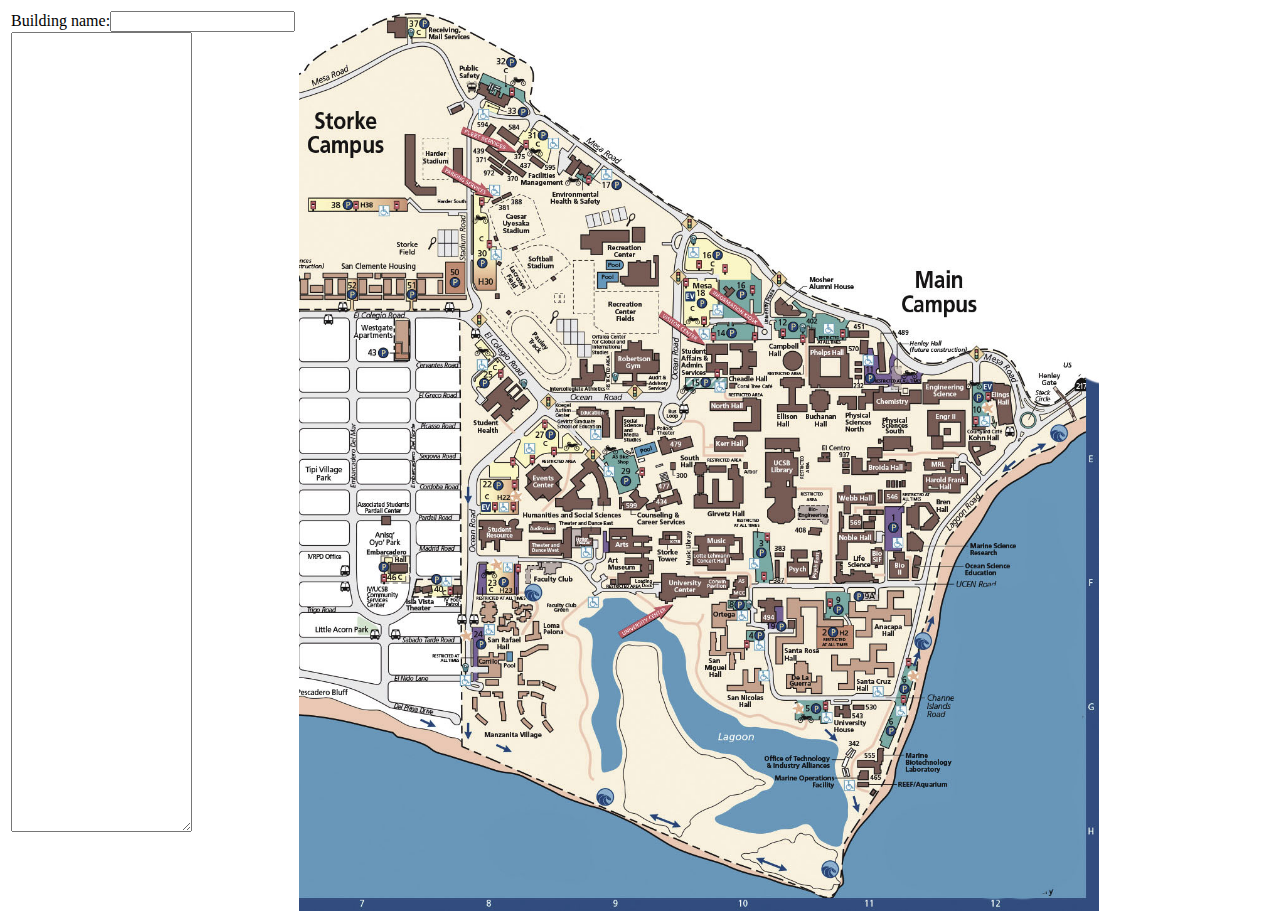
<file: coordinate_maker/index.html>
<html>
<head>

<style>
td{
	vertical-align: top;
}
</style>

<script type="text/javascript">
<!--
function FindPosition(oElement)
{
  if(typeof( oElement.offsetParent ) != "undefined")
  {
    for(var posX = 0, posY = 0; oElement; oElement = oElement.offsetParent)
    {
      posX += oElement.offsetLeft;
      posY += oElement.offsetTop;
    }
      return [ posX, posY ];
    }
    else
    {
      return [ oElement.x, oElement.y ];
    }
}
function GetCoordinates(e)
{
  document.getElementById("name").focus()
  var myImg = document.getElementById("myImgId");
  var PosX = 0;
  var PosY = 0;
  var ImgPos;
  ImgPos = FindPosition(myImg);
  if (!e) var e = window.event;
  if (e.pageX || e.pageY)
  {
    PosX = e.pageX;
    PosY = e.pageY;
  }
  else if (e.clientX || e.clientY)
    {
      PosX = e.clientX + document.body.scrollLeft
        + document.documentElement.scrollLeft;
      PosY = e.clientY + document.body.scrollTop
        + document.documentElement.scrollTop;
    }
  PosX = PosX - ImgPos[0];
  PosY = PosY - ImgPos[1];
  
  document.getElementById("status").value=document.getElementById("status").value+document.getElementById("name").value+"("+PosX+" "+PosY+")\n";
}
//-->


function init(){
	var myImg = document.getElementById("myImgId");
	myImg.onmousedown = GetCoordinates;
}

onload=init
</script>

</head>
<body>

<table>
<td>
Building name:<input id="name">
<br>
<textarea id="status" style="height: 800px;">
	
</textarea>

</td>
<td>
<img src="UCSB_largemap.jpg" id="myImgId" style="width: 800px;" onmousedown="getCoordinates()">
</td>
</table>


</body>


</html>
</file>
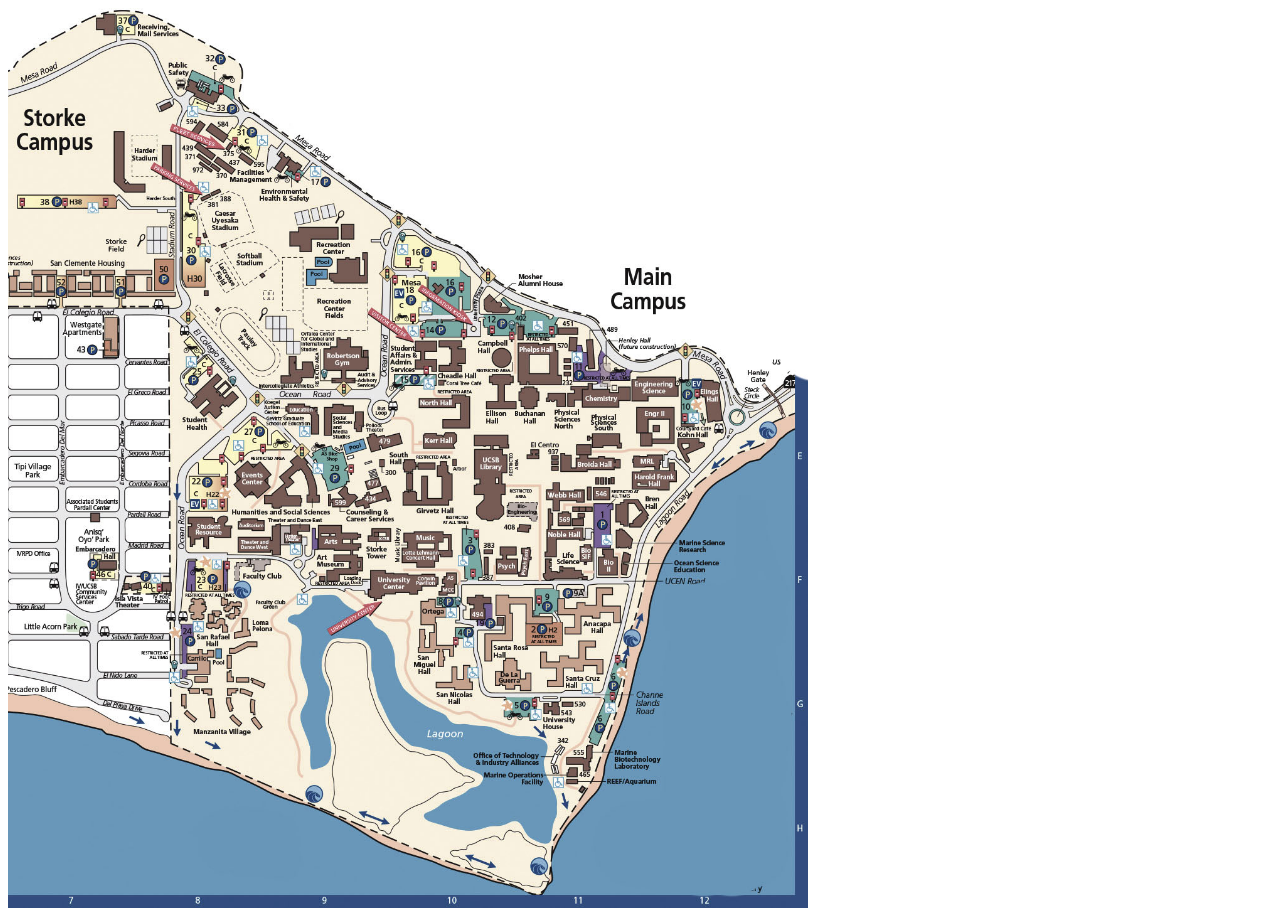
<file: popupMap/index.html>
<html>
<head>

<style>
td{
	vertical-align: top;
}
.pin{
	position: absolute;
	background: white;
	font-size: 12;
	font-family: verdana;
	padding: 2px;
	border: 1px solid grey;
	border-radius: 3px;
}
</style>

<script type="text/javascript">


coords = [
["BUCHN",[521,390]],
["HSSB",[288,477]],
["PHELP",[531,354]],
["ARTS",[332,531]],
["EMBARHALL",[98,558]],
["TD-W",[254,536]],
["494",[471,597]],
["IV,THEA",[128,580]],
["NH",[457,403]],
["HFH",[647,472]],
["GIRV",[439,485]],
["BRDA",[577,457]],
["387",[478,560]],
["SH",[401,475]],
["PSYCH",[499,558]],
["WEBB",[556,489]],
["ENGR",[649,421]],
["ESB",[647,382]],
["CHEM",[592,390]],
["PSB-S",[597,432]],
["PSB-N",[559,392]],
["LSB",[559,566]],
["CAMPBHALL",[494,352]],
["ELLSN",[493,388]],
["SSMS",[320,415]],
["ED",[307,414]],
["KERR,HALL",[430,434]],
["ELNGS",[704,390]],
["BSIF",[579,547]],
["HARDR",[111,149]],
["MLAB",[576,754]],
["PSY-E",[517,554]],
["MUSICLLCH",[420,548]],
["BREN",[619,507]],
["RECEN",[340,263]],
["RGYM",[336,352]],
["BSBL,FIELD",[217,213]],
["RECENPVGYM",[340,224]],
["EVENTCENTR",[245,472]],
["STORKFIELD",[108,238]],
["RECENCOURT",[341,270]],
["RECENFIELD",[328,303]],
["SFTBLFIELD",[241,253]],
["SWIM,POOL",[347,441]],
["RECENPOOL",[311,266]],
["TRACKFIELD",[238,331]],
["RGYM,CTS",[275,327]],
["RECENCTS",[307,206]],
["RECENWT,RM",[333,259]],
["PLLOK",[352,413]],
["PLLOKSTAGE",[351,415]],
["TD-E",[292,522]],
["477",[365,476]],
["451",[560,324]],
["SCRIMFIELD",[285,275]],
["MUSIC",[419,545]],
["MUSICHALL",[402,533]],
["MUSICGHALL",[403,534]],
["SB,HRBR",[0,0]],
["ZODO,BOWL",[0,0]],
["GOLF,COURS",[0,0]],
["ONLINE",[0,0]],
["OFF,CAMP",[0,0]],
["T.B.A.",[0,0]],
];


<!--
function FindPosition(oElement)
{
  if(typeof( oElement.offsetParent ) != "undefined")
  {
    for(var posX = 0, posY = 0; oElement; oElement = oElement.offsetParent)
    {
      posX += oElement.offsetLeft;
      posY += oElement.offsetTop;
    }
      return [ posX, posY ];
    }
    else
    {
      return [ oElement.x, oElement.y ];
    }
}
function GetCoordinates(e)
{
  var myImg = document.getElementById("myImgId");
  var PosX = 0;
  var PosY = 0;
  var ImgPos;
  ImgPos = FindPosition(myImg);
  if (!e) var e = window.event;
  if (e.pageX || e.pageY)
  {
    PosX = e.pageX;
    PosY = e.pageY;
  }
  else if (e.clientX || e.clientY)
    {
      PosX = e.clientX + document.body.scrollLeft
        + document.documentElement.scrollLeft;
      PosY = e.clientY + document.body.scrollTop
        + document.documentElement.scrollTop;
    }
  PosX = PosX - ImgPos[0];
  PosY = PosY - ImgPos[1];
  
  //document.getElementById("status").value=document.getElementById("status").value+document.getElementById("name").value+"("+PosX+" "+PosY+")\n";

  for(i=0;i<coords.length;i++){
		y = coords[i][1][1]
		x = coords[i][1][0]
		console.log(dist(x,y,PosX,PosY))
		if(dist(x,y,PosX,PosY)<50){
			document.getElementById(coords[i][0]).style.display="block";
		}else{
			document.getElementById(coords[i][0]).style.display="none";
		}
	}
}

function dist(x,y,x1,y2){
	return Math.sqrt(Math.pow(y-y2,2)+Math.pow(x-x1,2));
}
//-->


function init(){
	var myImg = document.getElementById("myImgId");
	myImg.onmousedown = GetCoordinates;
	for(i=0;i<coords.length;i++){
		y = coords[i][1][1]
		x = coords[i][1][0]
		w("<div class='pin' id='"+coords[i][0]+"' style='top: "+y+"; left:"+x+"; display: none;'>"+coords[i][0]+"</div>");
	}
}

function w(s){
	document.body.innerHTML=document.body.innerHTML+s;
}



onload=init
</script>

</head>
<body>

<img src="UCSB_largemap.jpg" id="myImgId" style="width: 800px;" onmousemove="GetCoordinates()">

</body>


</html>
</file>
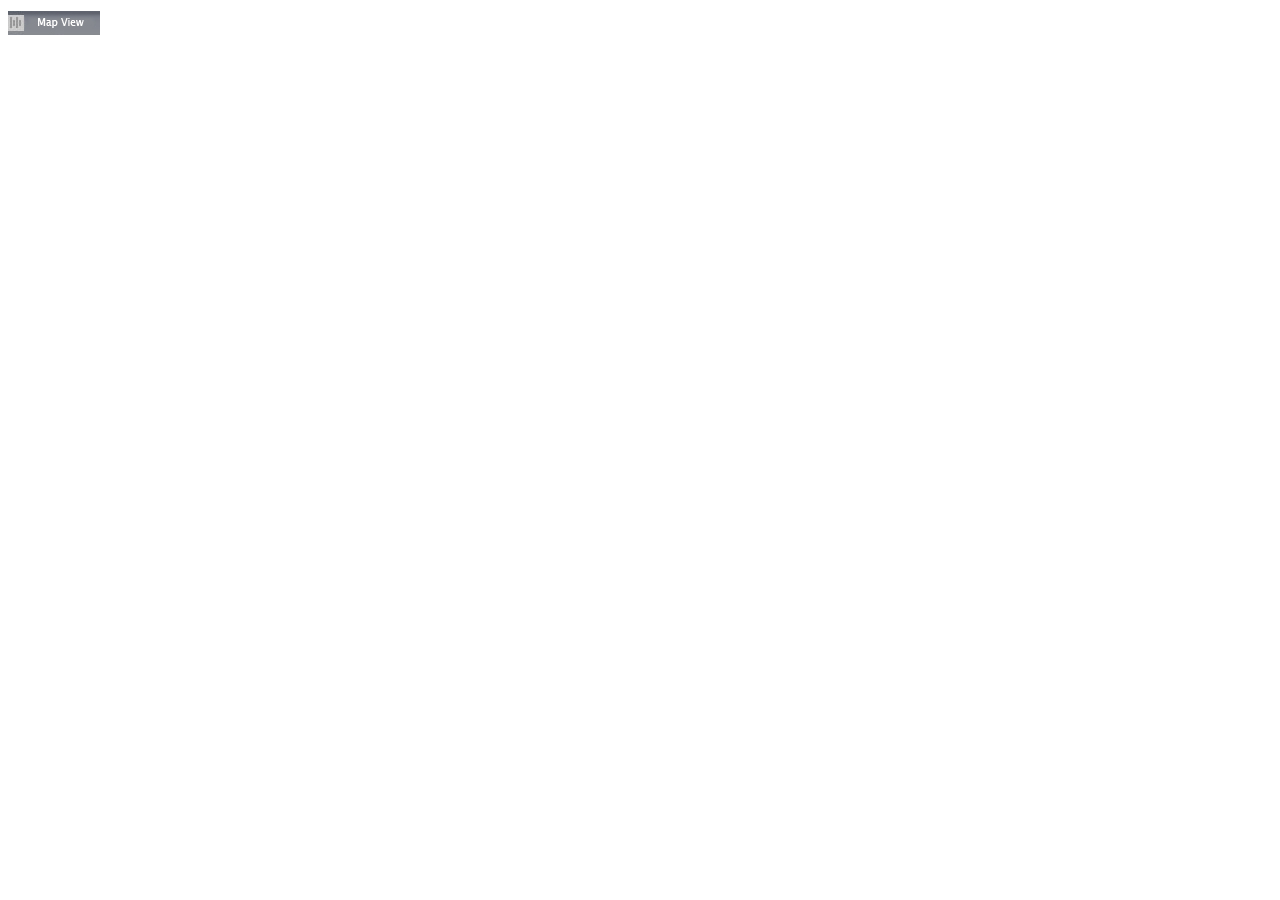
<file: mapSlideOut.html>
<!DOCTYPE html>
<html>
    
    <head>
        <style>
            .overlay {
                height: 100%;
                width: 0;
                position: fixed; /* Stay in place */
                z-index: 1; /* Sit on top */
                left: 0;
                top: 0;
                background-color: rgb(211,211,211);
                background-color: rgba(211, 211, 211, 0.9);
                overflow-x: hidden; /* Disable horizontal scroll */
                transition: 0.5s;
            }
            
            .overlay-content {
                position: relative;
                top: 25%;
                width: 100%;
                text-align: center;
                margin-top: 30px;
            }
            
            .overlay-content:ul {
                list-style-type: none;
                margin: 0;
                padding: 0;
                overflow: hidden;
                background-color: #333;
            }
            
            .overlay-content:li {
                float: left;
            }
            
            .overlay-content:li:a {
                display: block;
                color: white;
                text-align: center;
                padding: 14px 16px;
                text-decoration: none;
            }
            
            .overlay-content:a:hover:not(.all) {
                background-color: #111;
            }
            
            .overlay-content:a:active {
                background-color: #111;
            }
            
            .all {
                background-color: #2504B4;
            }
            
            .closebtn {
                position: absolute;
                top: 20px;
                right: 45px;
                font-size: 40px !important;
                color: #111;
            }
            
            @media screen and (max height: 450px) {
                .closebtn {
                    font-size: 35px !important;
                    top: 15px;
                    right: 35px;
                }
            }
        
        </style>
    </head>
    
    
    <body>
        <div id="myNav" class="overlay">
            
            <!-- Button to close the overlay navigation -->
            <a href="#" class="closebtn" onclick="closeNav()">x</a>
            
            <div class="overlay-content">
                <ul>
                    <li>
                        <a class="all">All</a>
                    </li>
                    <li>
                        <a href="#mon">Mon</a>
                    </li>
                    <li>
                        <a href="#tue">Tue</a>
                    </li>
                    <li>
                        <a href="#wed">Wed</a>
                    </li>
                    <li>
                        <a href="#thu">Thu</a>
                    </li>
                    <li>
                        <a href="#fri">Fri</a>
                    </li>
                    <li>
                        <a href="#sat">Sat</a>
                    </li>
                    <li>
                        <a href="#sun">Sun</a>
                    </li>
                </ul>
            </div>
        
        </div>
        
        <span style="font-size:30px;cursor:pointer" onclick="openNav()">
            <img src="MapViewIcon.jpg"/>
        </span>
        
        <script>
            function openNav() {
                document.getElementById("myNav").style.width = "75%";
                //document.getElementById("myNav").style.height = "75%";
            }
            
            function closeNav() {
                document.getElementById("myNav").style.width = "0%";
            }
        
        </script>
    
    </body>
    
    
</html>
</file>
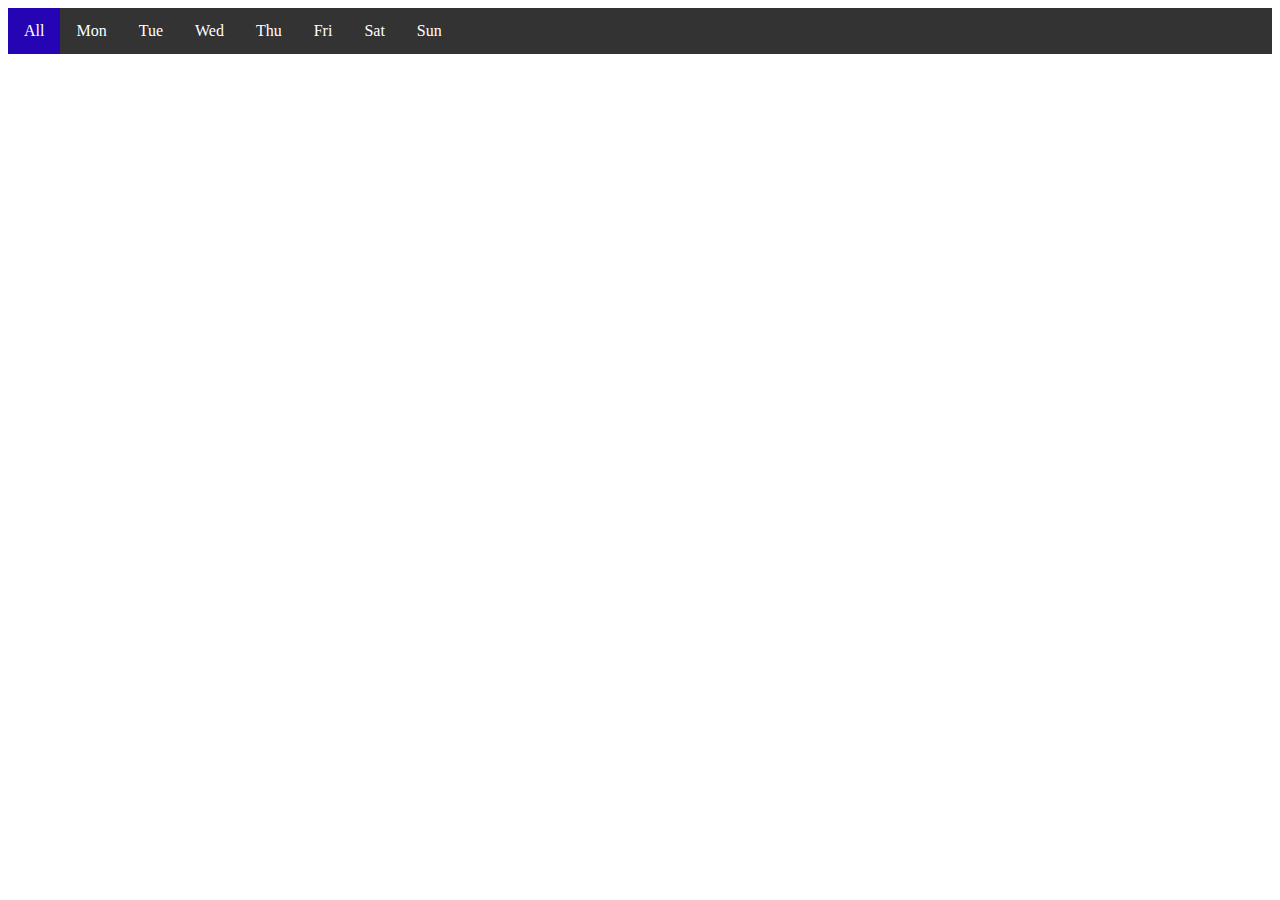
<file: navigationBar.html>
<!DOCTYPE html>
<html>

<head>
    <style>
       ul {
           list-style-type: none;
           margin: 0;
           padding: 0;
           overflow: hidden;
           background-color: #333;
       } 
       
       li {
           float: left;
       }
       
       li a {
           display: block;
           color: white;
           text-align: center;
           padding: 14px 16px;
           text-decoration: none;
       }
       
       a:hover:not(.all) {
           background-color: #111;
       }
       
       a:active {
           background-color: #111;
       }
       
       .all {
           background-color: #2504B4;
       }
    </style>
</head>
<body>
    <ul>
        <li>
            <a class="all">All</a>
        </li>
        <li>
            <a href="#mon">Mon</a>
        </li>
        <li>
            <a href="#tue">Tue</a>
        </li>
        <li>
            <a href="#wed">Wed</a>
        </li>
        <li>
            <a href="#thu">Thu</a>
        </li>
        <li>
            <a href="#fri">Fri</a>
        </li>
        <li>
            <a href="#sat">Sat</a>
        </li>
        <li>
            <a href="#sun">Sun</a>
        </li>
    </ul>
    
    <script>
        function myFunction() {
             document.getElementById()
        }
    </script>
    
</body>
</html>
</file>
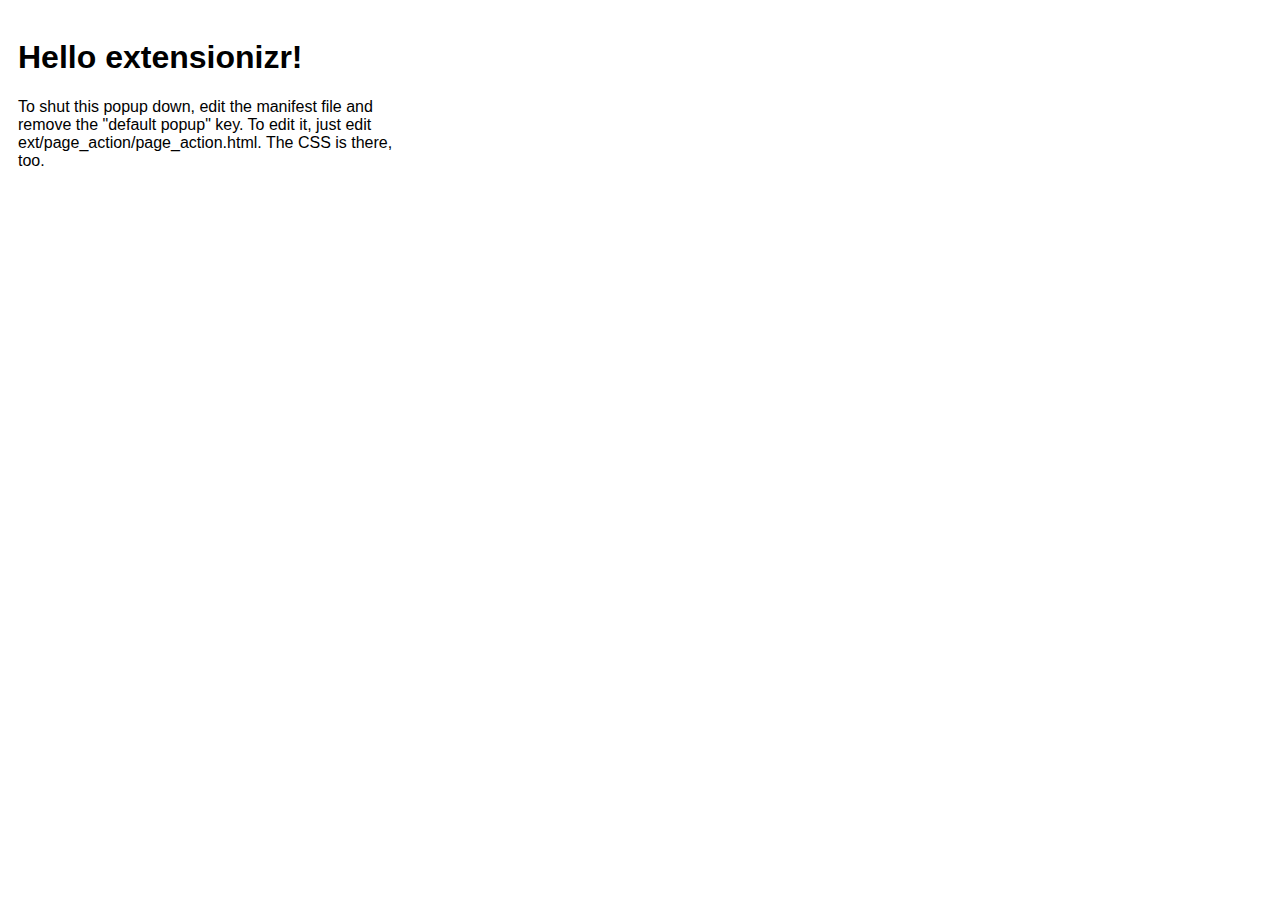
<file: src/page_action/page_action.html>
<!doctype html>
<style type="text/css">
	#mainPopup {
		padding: 10px;
		height: 200px;
		width: 400px;
		font-family: Helvetica, Ubuntu, Arial, sans-serif;
	}
	h1 {
		font-size: 2em;
	}
</style>

<div id="mainPopup">
<h1>Hello extensionizr!</h1>
<p>To shut this popup down, edit the manifest file and remove the "default popup" key. To edit it, just edit ext/page_action/page_action.html. The CSS is there, too.</p>
</div>
</file>
